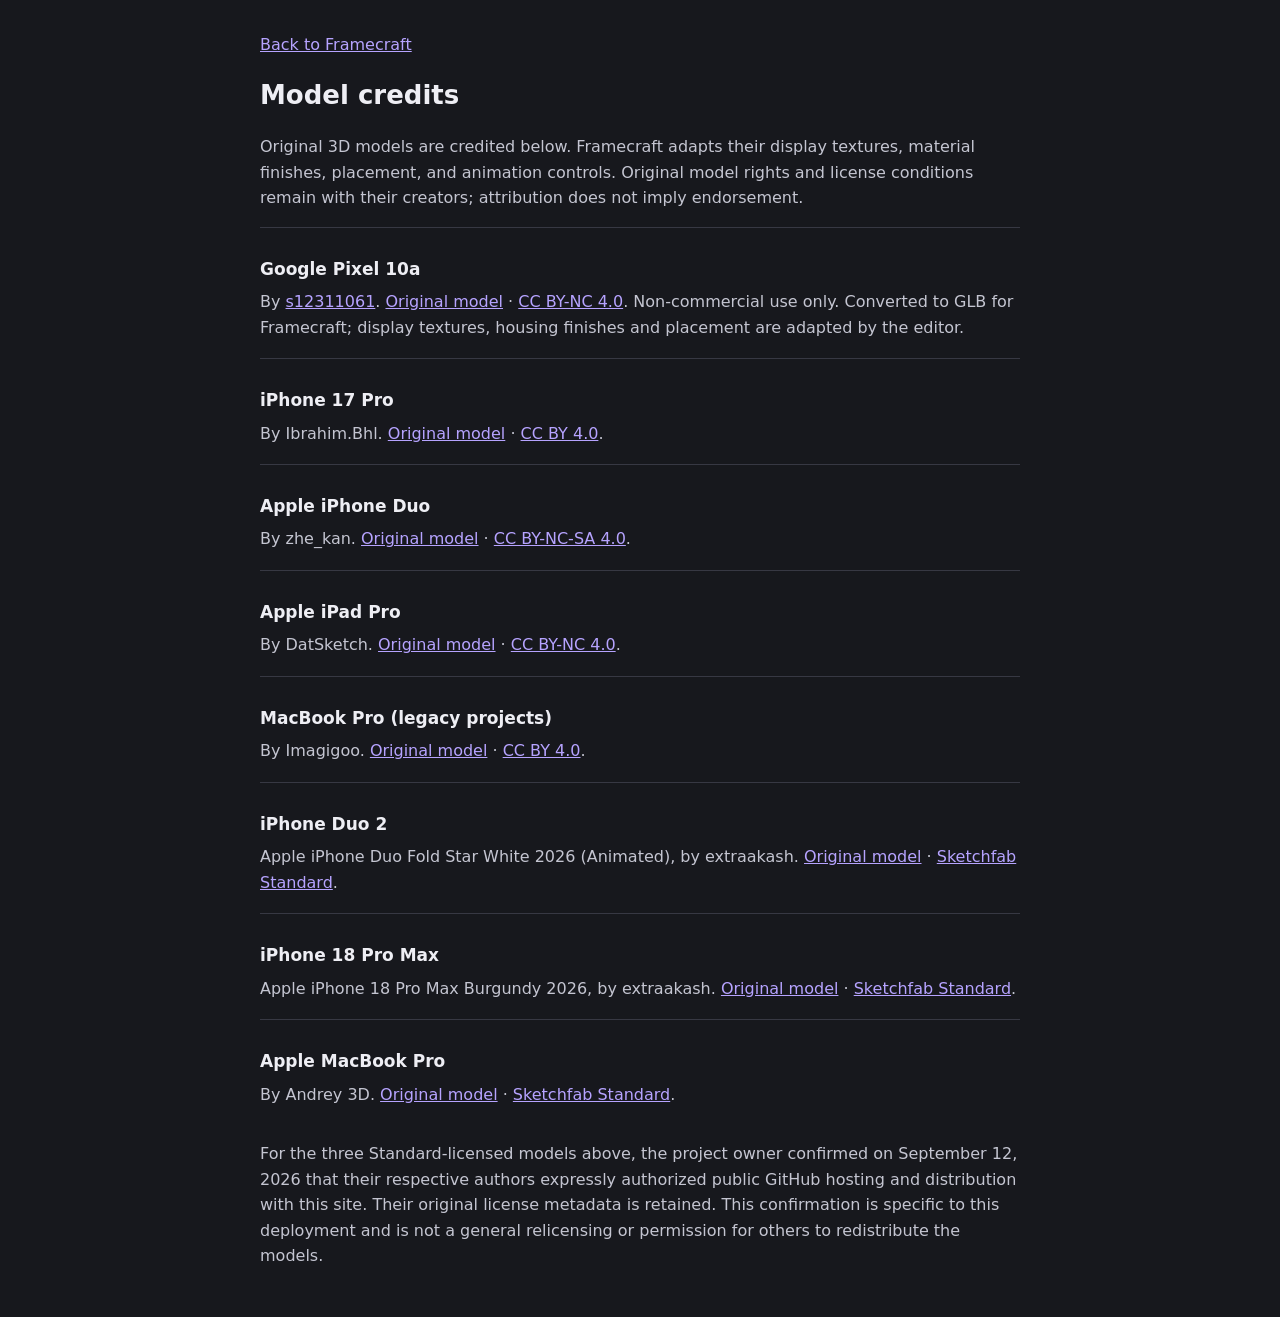
<file: device-credits.html>
<!doctype html>
<html lang="en">
<head>
  <meta charset="utf-8">
  <meta name="viewport" content="width=device-width,initial-scale=1">
  <title>Model credits - Framecraft</title>
  <style>
    :root { color-scheme: dark; font-family: system-ui, sans-serif; background: #17181d; color: #eeeef4; }
    body { max-width: 760px; margin: auto; padding: 32px 20px; line-height: 1.6; }
    h1 { font-size: 26px; } h2 { font-size: 17px; margin-bottom: 6px; }
    a { color: #b6a3ff; } a:focus-visible { outline: 2px solid #b6a3ff; outline-offset: 4px; }
    section { padding: 14px 0; border-top: 1px solid #373843; }
    p { color: #c4c5d1; } section p { margin: 4px 0; }
  </style>
</head>
<body>
  <main>
    <a href="./">Back to Framecraft</a>
    <h1>Model credits</h1>
    <p>Original 3D models are credited below. Framecraft adapts their display textures,
      material finishes, placement, and animation controls. Original model rights and
      license conditions remain with their creators; attribution does not imply endorsement.</p>
    <section>
      <h2>Google Pixel 10a</h2>
      <p>By <a href="https://sketchfab.com/s12311061">s12311061</a>.
        <a href="https://sketchfab.com/3d-models/google-pixel-10a-da2cfbe0418e4b97abba33e40893f276">Original model</a>
        &middot; <a href="https://creativecommons.org/licenses/by-nc/4.0/">CC BY-NC 4.0</a>.
        Non-commercial use only. Converted to GLB for Framecraft; display textures,
        housing finishes and placement are adapted by the editor.</p>
    </section>
    <section>
      <h2>iPhone 17 Pro</h2>
      <p>By Ibrahim.Bhl.
        <a href="https://sketchfab.com/3d-models/iphone-17-pro-4aeeeb41f9d14f96bb3f2589edc3edac">Original model</a>
        &middot; <a href="https://creativecommons.org/licenses/by/4.0/">CC BY 4.0</a>.</p>
    </section>
    <section>
      <h2>Apple iPhone Duo</h2>
      <p>By zhe_kan.
        <a href="https://sketchfab.com/3d-models/apple-iphone-duo-f6100910553946159e07518240fca910">Original model</a>
        &middot; <a href="https://creativecommons.org/licenses/by-nc-sa/4.0/">CC BY-NC-SA 4.0</a>.</p>
    </section>
    <section>
      <h2>Apple iPad Pro</h2>
      <p>By DatSketch.
        <a href="https://sketchfab.com/3d-models/apple-ipad-pro-e5ffb3c80b2d4d6690249f8ee2bdafbe">Original model</a>
        &middot; <a href="https://creativecommons.org/licenses/by-nc/4.0/">CC BY-NC 4.0</a>.</p>
    </section>
    <section>
      <h2>MacBook Pro (legacy projects)</h2>
      <p>By Imagigoo.
        <a href="https://sketchfab.com/3d-models/free-mac-book-pro-laptop-344a472d2e3e45f9af68079fc0336d17">Original model</a>
        &middot; <a href="https://creativecommons.org/licenses/by/4.0/">CC BY 4.0</a>.</p>
    </section>
    <section>
      <h2>iPhone Duo 2</h2>
      <p>Apple iPhone Duo Fold Star White 2026 (Animated), by extraakash.
        <a href="https://sketchfab.com/3d-models/apple-iphone-duo-fold-star-white-2026-animated-240492141edd4594ae13082a7fcbbb29">Original model</a>
        &middot; <a href="https://sketchfab.com/licenses">Sketchfab Standard</a>.</p>
    </section>
    <section>
      <h2>iPhone 18 Pro Max</h2>
      <p>Apple iPhone 18 Pro Max Burgundy 2026, by extraakash.
        <a href="https://sketchfab.com/3d-models/apple-iphone-18-pro-max-burgundy-2026-604acc18b5d5455d820a16359b45b003">Original model</a>
        &middot; <a href="https://sketchfab.com/licenses">Sketchfab Standard</a>.</p>
    </section>
    <section>
      <h2>Apple MacBook Pro</h2>
      <p>By Andrey 3D.
        <a href="https://sketchfab.com/3d-models/apple-macbook-pro-eddf60ccdaba497c9e256e64bd0946d9">Original model</a>
        &middot; <a href="https://sketchfab.com/licenses">Sketchfab Standard</a>.</p>
    </section>
    <p>For the three Standard-licensed models above, the project owner confirmed on
      September 12, 2026 that their respective authors expressly authorized public
      GitHub hosting and distribution with this site. Their original license metadata
      is retained. This confirmation is specific to this deployment and is not a
      general relicensing or permission for others to redistribute the models.</p>
  </main>
</body>
</html>
</file>
